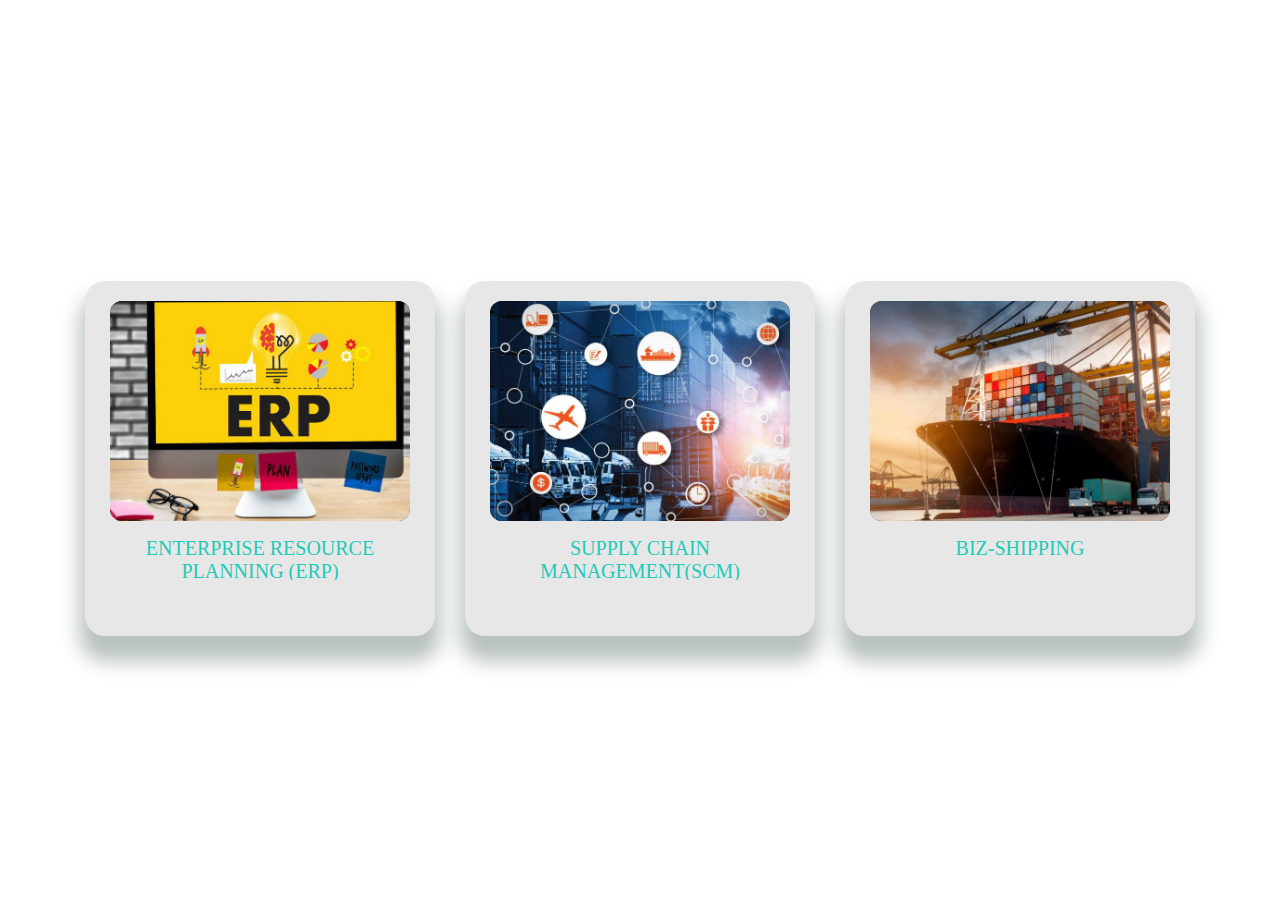
<file: card1/index.html>
<!DOCTYPE html>
<html lang="en">

<head>
    <meta charset="UTF-8">
    <meta name="viewport" content="width=device-width, initial-scale=1.0">
    <link rel="stylesheet" href="style.css">
    <title>Card One</title>
</head>

<body>
    <div class="blogs-container">
        <!-- card 01  -->
        <div class="blogs-card">
            <div class="imgbx">
                <img src="./images/project-ERP.jpg" alt="">
            </div>
            <h6 class="blogs-date">25-AUG-2020</h6>
            <div class="blogs-content">
                <h2 style="color: #1fcab8;">ENTERPRISE RESOURCE PLANNING (ERP)</h2>
                <p>Lorem ipsum dolor sit amet consectetur adipisicing elit. Dolorem quo amet delectus inventore fugiat
                    nisi hic error corporis facilis harum.</p>
                <a href="#" class="read-more">Read More</a>
            </div>
            <h6 class="blogs-writer">Saad Khan</h6>
        </div>
        <!-- card 02  -->
        <div class="blogs-card">
            <div class="imgbx">
                <img src="./images/project-SCM.jpg" alt="">
            </div>
            <h6 class="blogs-date">25-AUG-2020</h6>
            <div class="blogs-content">
                <h2 style="color: #1fcab8;">SUPPLY CHAIN MANAGEMENT(SCM)</h2>
                <p>Lorem ipsum dolor sit amet consectetur adipisicing elit. Dolorem quo amet delectus inventore fugiat
                    nisi hic error corporis facilis harum.</p>
                <a href="#" class="read-more">Read More</a>
            </div>
            <h6 class="blogs-writer">Saad Khan</h6>
        </div>
        <!-- card 03  -->
        <div class="blogs-card">
            <div class="imgbx">
                <img src="./images/project-shipment.jpg" alt="">
            </div>
            <h6 class="blogs-date">25-AUG-2020</h6>
            <div class="blogs-content">
                <h2 style="color: #1fcab8;">BIZ-SHIPPING</h2>
                <p>Lorem ipsum dolor sit amet consectetur adipisicing elit. Dolorem quo amet delectus inventore fugiat
                    nisi hic error corporis facilis harum.</p>
                <a href="#" class="read-more">Read More</a>
            </div>
            <h6 class="blogs-writer">Saad Khan</h6>
        </div>
    </div>
</body>

</html>
</file>
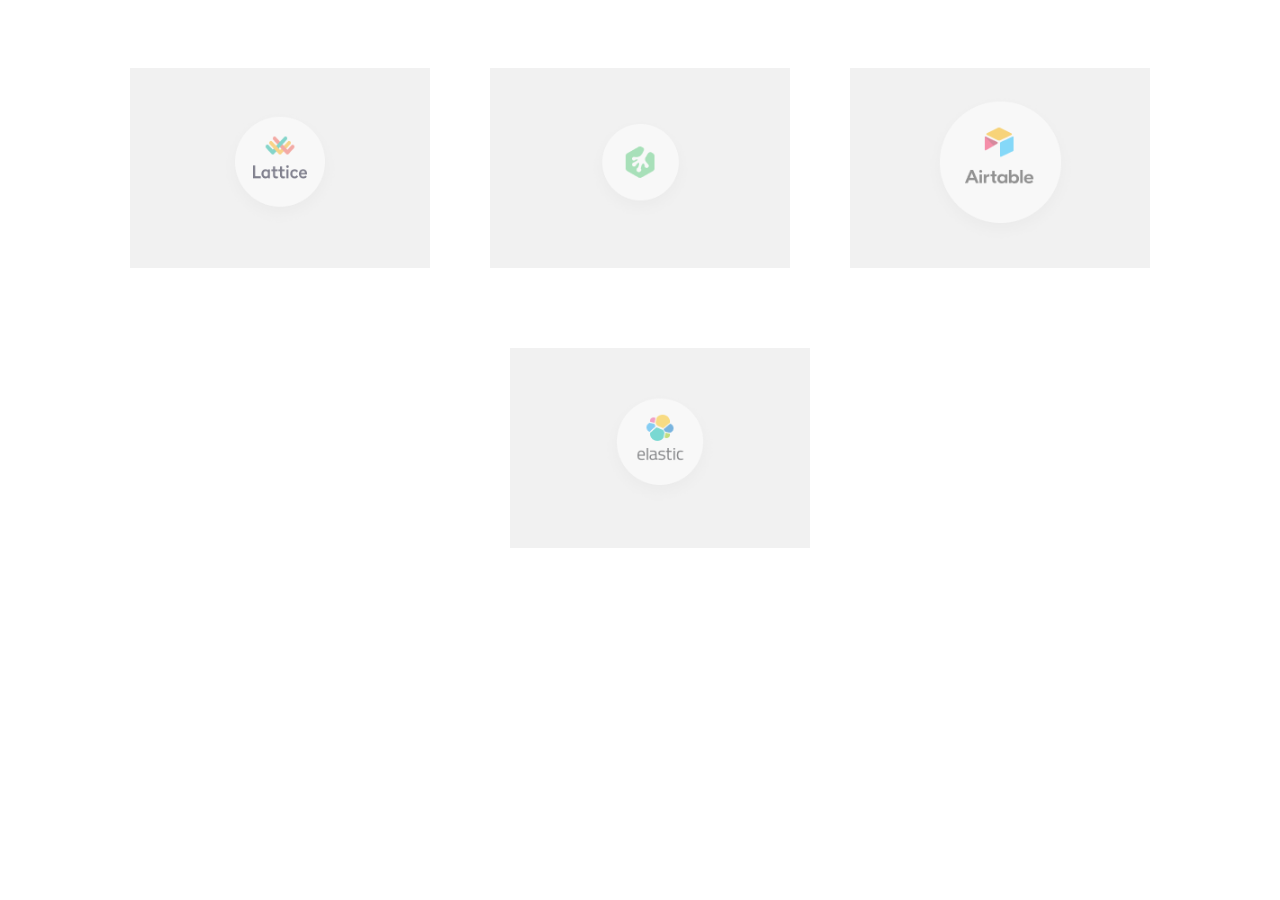
<file: card4/index.html>
<!DOCTYPE html>
<html lang="en">

<head>
    <meta charset="UTF-8">
    <meta name="viewport" content="width=device-width, initial-scale=1.0">
    <link rel="stylesheet" href="style.css">
    <title>Card Four</title>
</head>

<body>
    <div class="canvas-wrapper">
        <!-- client 1  -->
        <a href="images/01.png" class="canvas">
            <div class="canvas_border">
                <svg>
                    <defs>
                        <linearGradient id="grad-orange" x1="0%" y1="0%" x2="100%" y2="0%">
                            <stop offset="0%" style="stop-color:rgb(31, 202, 184);stop-opacity:1"></stop>
                            <stop offset="100%" style="stop-color:rgb(28, 230, 208);stop-opacity:1"></stop>
                        </linearGradient>
                        <linearGradient id="grad-red" x1="0%" y1="0%" x2="100%" y2="0%">
                            <stop offset="0%" stop-color="#D34F48"></stop>
                            <stop offset="100%" stop-color="#772522"></stop>
                        </linearGradient>
                    </defs>
                    <rect id="rect-grad" class="rect-gradient" fill="none" stroke="url(#grad-orange)"
                        stroke-linecap="square" stroke-width="4" stroke-miterlimit="30" width="100%" height="100%">
                    </rect>
                </svg>
            </div>
            <div class="canvas_img-wrapper">
                <img class="canvas_img" src="images/01.png" alt="">
            </div>
            <div class="canvas_copy canvas_copy--left">
                <span class="canvas_copy_subtitle">Customized Solutions</span>
                <strong class="canvas_copy_title">AL MASOOD</strong>
                <strong class="canvas_copy_title">OIL</strong>
            </div>
        </a>
        <!-- client 2   -->
        <a href="images/02.png" class="canvas">
            <div class="canvas_border">
                <svg>
                    <defs>
                        <linearGradient id="grad-orange" x1="0%" y1="0%" x2="100%" y2="0%">
                            <stop offset="0%" style="stop-color:rgb(31, 202, 184);stop-opacity:1"></stop>
                            <stop offset="100%" style="stop-color:rgb(28, 230, 208);stop-opacity:1"></stop>
                        </linearGradient>
                        <linearGradient id="grad-red" x1="0%" y1="0%" x2="100%" y2="0%">
                            <stop offset="0%" stop-color="#D34F48"></stop>
                            <stop offset="100%" stop-color="#772522"></stop>
                        </linearGradient>
                    </defs>
                    <rect id="rect-grad" class="rect-gradient" fill="none" stroke="url(#grad-orange)"
                        stroke-linecap="square" stroke-width="4" stroke-miterlimit="30" width="100%" height="100%">
                    </rect>
                </svg>
            </div>
            <div class="canvas_img-wrapper">
                <img class="canvas_img" src="images/02.png" alt="">
            </div>
            <div class="canvas_copy canvas_copy--left">
                <span class="canvas_copy_subtitle">Services</span>
                <strong class="canvas_copy_title">Company Name</strong>
                <strong class="canvas_copy_title">Company Name</strong>
            </div>
        </a>
        <!-- Client 3  -->
        <a href="images/03.png" class="canvas">
            <div class="canvas_border">
                <svg>
                    <defs>
                        <linearGradient id="grad-orange" x1="0%" y1="0%" x2="100%" y2="0%">
                            <stop offset="0%" style="stop-color:rgb(31, 202, 184);stop-opacity:1"></stop>
                            <stop offset="100%" style="stop-color:rgb(28, 230, 208);stop-opacity:1"></stop>
                        </linearGradient>
                        <linearGradient id="grad-red" x1="0%" y1="0%" x2="100%" y2="0%">
                            <stop offset="0%" stop-color="#D34F48"></stop>
                            <stop offset="100%" stop-color="#772522"></stop>
                        </linearGradient>
                    </defs>
                    <rect id="rect-grad" class="rect-gradient" fill="none" stroke="url(#grad-orange)"
                        stroke-linecap="square" stroke-width="4" stroke-miterlimit="30" width="100%" height="100%">
                    </rect>
                </svg>
            </div>
            <div class="canvas_img-wrapper">
                <img class="canvas_img" src="images/03.png" alt="">
            </div>
            <div class="canvas_copy canvas_copy--left">
                <span class="canvas_copy_subtitle">Services</span>
                <strong class="canvas_copy_title">Company Name</strong>
                <strong class="canvas_copy_title">Company Name</strong>
            </div>
        </a>
        <!-- Client 4 -->
        <a href="images/04.png" class="canvas">
            <div class="canvas_border">
                <svg>
                    <defs>
                        <linearGradient id="grad-orange" x1="0%" y1="0%" x2="100%" y2="0%">
                            <stop offset="0%" style="stop-color:rgb(31, 202, 184);stop-opacity:1"></stop>
                            <stop offset="100%" style="stop-color:rgb(28, 230, 208);stop-opacity:1"></stop>
                        </linearGradient>
                        <linearGradient id="grad-red" x1="0%" y1="0%" x2="100%" y2="0%">
                            <stop offset="0%" stop-color="#D34F48"></stop>
                            <stop offset="100%" stop-color="#772522"></stop>
                        </linearGradient>
                    </defs>
                    <rect id="rect-grad" class="rect-gradient" fill="none" stroke="url(#grad-orange)"
                        stroke-linecap="square" stroke-width="4" stroke-miterlimit="30" width="100%" height="100%">
                    </rect>
                </svg>
            </div>
            <div class="canvas_img-wrapper">
                <img class="canvas_img" src="images/04.png" alt="">
            </div>
            <div class="canvas_copy canvas_copy--left">
                <span class="canvas_copy_subtitle">Services</span>
                <strong class="canvas_copy_title">Company Name</strong>
                <strong class="canvas_copy_title">Company Name</strong>
            </div>
        </a>
    </div>
</body>

</html>
</file>
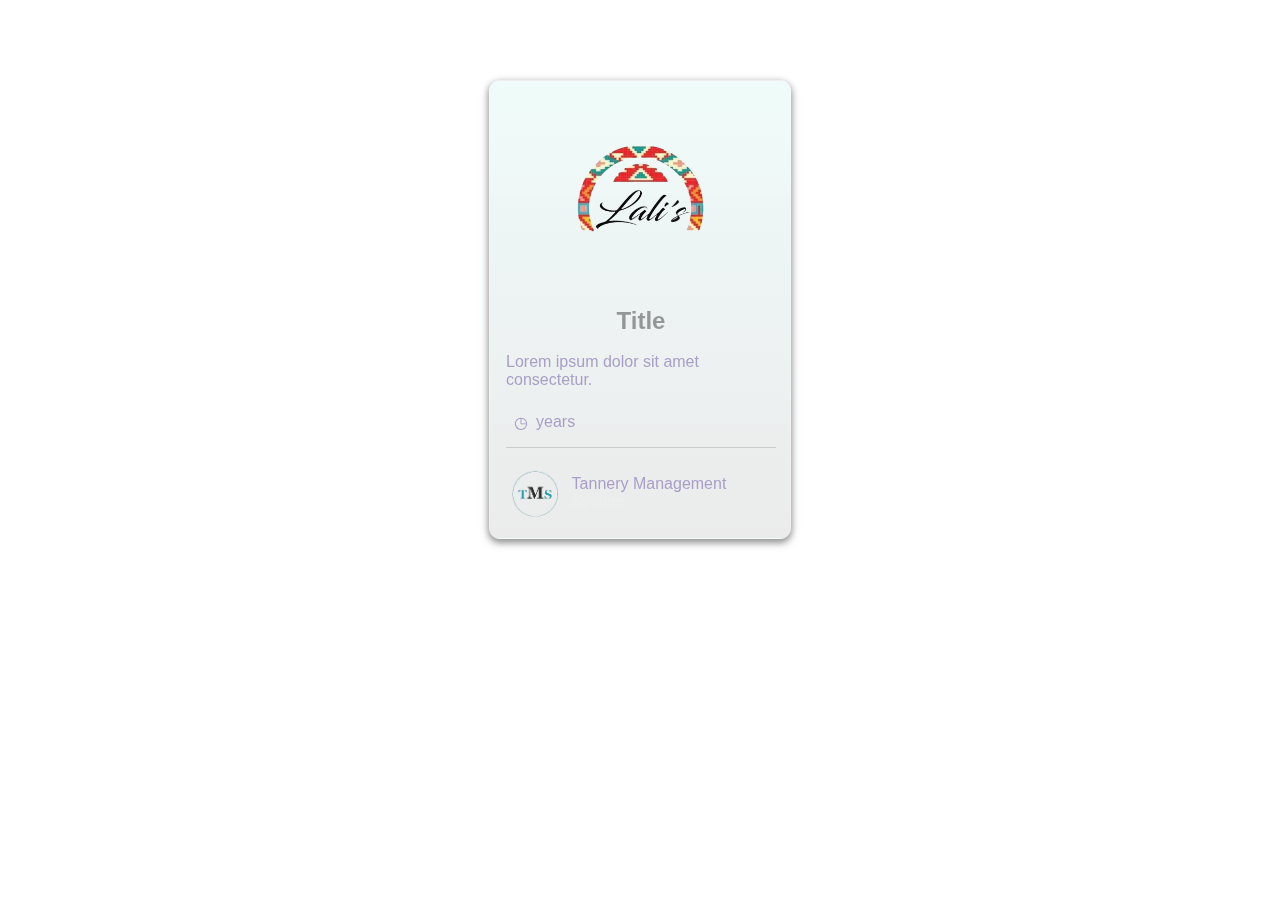
<file: card5/index.html>
<!DOCTYPE html>
<html lang="en">

<head>
  <meta charset="UTF-8">
  <title>Card Five</title>
  <link rel="stylesheet" href="./style.css">

</head>

<body>
  <div class="main-container">
    <div class="nft">
      <div class='main'>
        <img class='tokenImage' src="image/lalis-logo.png" alt="NFT" />
        <h2 class="heading2">Title</h2>
        <p class='description'>Lorem ipsum dolor sit amet consectetur.</p>
        <div class='tokenInfo'>
          <div class="duration">
            <ins>◷</ins>
            <p>years</p>
          </div>
        </div>
        <hr />
        <div class='creator'>
          <div class='wrapper'>
            <img src="image/tms.png" alt="Creator" />
          </div>
          <p><ins>Tannery Management</ins> System</p>
        </div>
      </div>
    </div>
  </div>

</body>

</html>
</file>
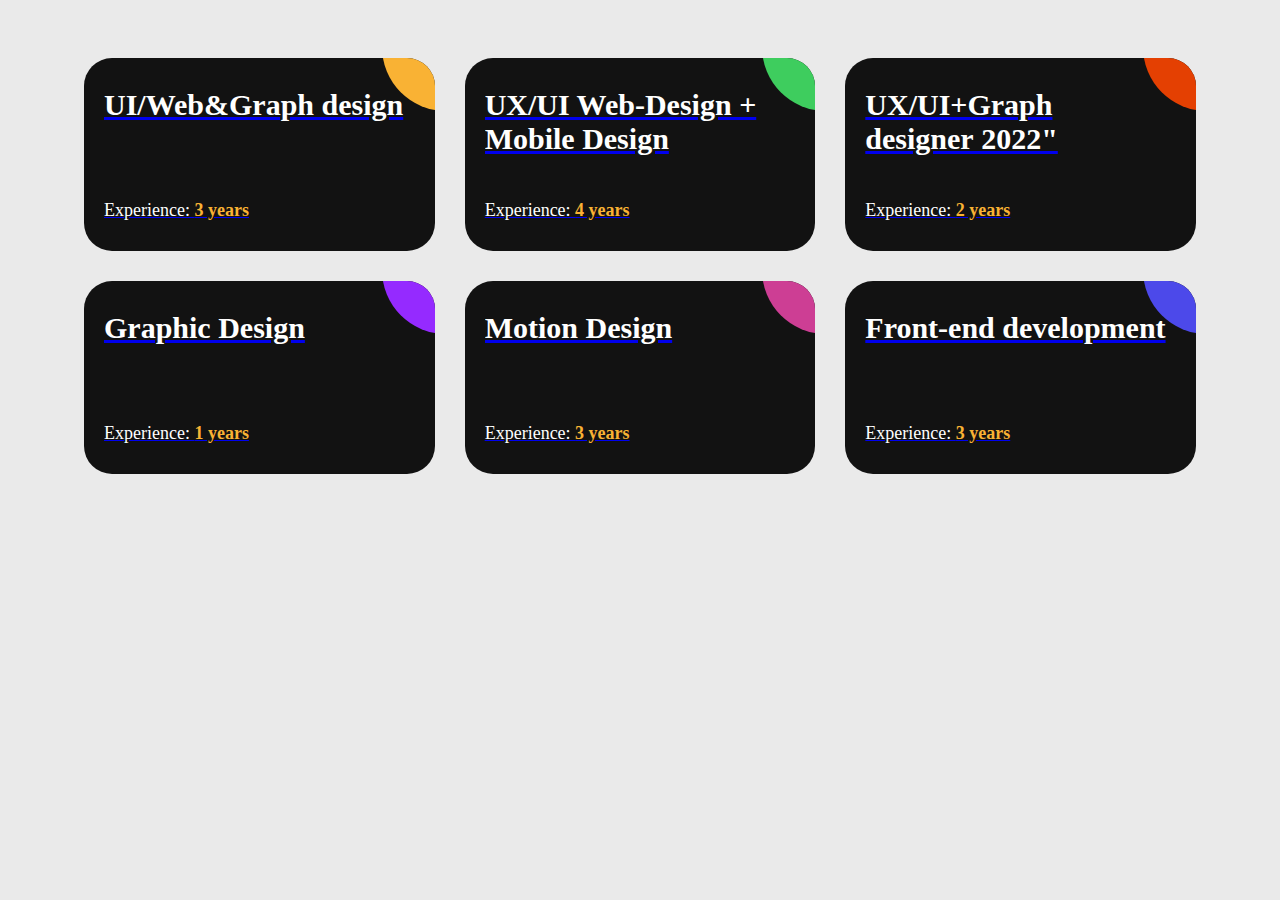
<file: card6/index.html>
<!DOCTYPE html>
<html lang="en">

<head>
  <meta charset="UTF-8">
  <title>Card Six</title>
  <link rel='stylesheet' href='https://rawcdn.githack.com/SochavaAG/example-mycode/master/_common/css/reset.css'>
  <link rel="stylesheet" href="./style.css">

</head>

<body>
  <div class="ag-format-container">
    <div class="ag-courses_box">
      <!-- 1st -->
      <div class="ag-courses_item">
        <a href="#" class="ag-courses-item_link">
          <div class="ag-courses-item_bg"></div>
          <div class="ag-courses-item_title">UI/Web&amp;Graph design</div>
          <div class="ag-courses-item_date-box">Experience:
            <span class="ag-courses-item_date">3 years</span>
          </div>
        </a>
      </div>
      <!-- 2nd -->
      <div class="ag-courses_item">
        <a href="#" class="ag-courses-item_link">
          <div class="ag-courses-item_bg"></div>
          <div class="ag-courses-item_title">UX/UI Web-Design&#160;+ Mobile Design</div>
          <div class="ag-courses-item_date-box">Experience:
            <span class="ag-courses-item_date">4 years</span>
          </div>
        </a>
      </div>
      <!-- 3rd -->
      <div class="ag-courses_item">
        <a href="#" class="ag-courses-item_link">
          <div class="ag-courses-item_bg"></div>
          <div class="ag-courses-item_title">UX/UI+Graph designer&#160;2022"</div>
          <div class="ag-courses-item_date-box">Experience:
            <span class="ag-courses-item_date">2 years</span>
          </div>
        </a>
      </div>
      <!-- 4th  -->
      <div class="ag-courses_item">
        <a href="#" class="ag-courses-item_link">
          <div class="ag-courses-item_bg"></div>
          <div class="ag-courses-item_title">Graphic Design</div>
          <div class="ag-courses-item_date-box">Experience:
            <span class="ag-courses-item_date">1 years</span>
          </div>
        </a>
      </div>
      <!-- 5th -->
      <div class="ag-courses_item">
        <a href="#" class="ag-courses-item_link">
          <div class="ag-courses-item_bg"></div>
          <div class="ag-courses-item_title">Motion Design</div>
          <div class="ag-courses-item_date-box"> Experience:
            <span class="ag-courses-item_date"> 3 years</span>
          </div>
        </a>
      </div>
      <!-- 6th -->
      <div class="ag-courses_item">
        <a href="#" class="ag-courses-item_link">
          <div class="ag-courses-item_bg"></div>
          <div class="ag-courses-item_title">Front-end development</div>
          <div class="ag-courses-item_date-box"> Experience:
            <span class="ag-courses-item_date"> 3 years</span>
          </div>
        </a>
      </div>
    </div>
  </div>

</body>

</html>
</file>
<file: card1/style.css>
body {
  display: flex;
  justify-content: center;
  align-items: center;
  min-height: 100vh;
  /* background: linear-gradient(45deg, #00bcd4, #1fcab8); */
}

.blogs-container {
  position: relative;
  display: flex;
  justify-content: center;
  align-items: center;
  flex-wrap: wrap;
  gap: 80px 30px;
  padding: 100px 50px;
}

.blogs-container .blogs-card {
  position: relative;
  width: 350px;
  height: 355px;
  background: #e8e7e7;
  border-radius: 20px;
  box-shadow: 0 20px 20px 5px rgba(181, 190, 190, 0.966);
  transition: 0.5s;
  display: flex;
  align-items: start;
  justify-content: center;
}

.blogs-container .blogs-card:hover {
  height: 405px;
}

.blogs-container .blogs-card .imgbx {
  top: 20px;
  position: absolute;
  width: 300px;
  height: 220px;
  background: #333;
  border-radius: 12px;
  overflow: hidden;
  transition: 0.5s;
}

.blogs-container .blogs-card:hover .imgbx {
  top: -100px;
  box-shadow: 0 35px 80px rgba(0, 0, 0, 0.15);
  scale: 0.75;
}

.blogs-container .blogs-card .imgbx img {
  position: absolute;
  top: 0;
  left: 0;
  width: 100%;
  height: 100%;
  object-fit: cover;
}

.blogs-container .blogs-card .blogs-date {
  position: absolute;
  top: 0;
  left: 0;
  padding: 5px;
  color: white;
  background: black;
  font-size: 10px;
  display: none;
  transition: 0.5s ease-in-out;
}

.blogs-container .blogs-card:hover .blogs-date {
  display: block;
}
.blogs-container .blogs-card .blogs-content {
  position: absolute;
  top: 240px;
  height: 59px;
  overflow: hidden;
  width: 100%;
  padding: 0 30px;
  text-align: center;
  transition: 0.5s;
}

.blogs-container .blogs-card:hover .blogs-content {
  top: 130px;
  height: 250px;
}

.blogs-container .blogs-card .blogs-content h2 {
  font-size: 20px;
  font-weight: 500;
  padding: 0 10px 0 10px;
}

.blogs-container .blogs-card .blogs-content p {
  font-size: 15px;
  font-weight: 300;
  padding: 13px;
  color: #aaaaaa;
}

.blogs-container .blogs-card .blogs-content .read-more {
  display: block;
  width: 35%;
  height: 27px;
  border-radius: 3px;
  outline: none;
  border: none;
  background-image: linear-gradient(to right, #32be8f, #38d39f, #32be8f);
  font-size: 14px;
  color: #fff;
  font-family: "Poppins", sans-serif;
  text-transform: uppercase;
  margin: 0px 107px;
  cursor: pointer;
  transition: 0.5s;
  padding-top: 12px;
  text-decoration: none;
}

.blogs-container .blogs-card .blogs-content .read-more:hover {
  background: #fff;
  color: #32be8f;
  border: 1px solid #32be8f;
}

.blogs-container .blogs-card .blogs-writer {
  position: absolute;
  top: 80%;
  right: 0;
  padding: 0px 22px 0px 0;
  font-size: 15px;
  color: #a29f9f;
  display: none;
  transition: 0.5s;
}

.blogs-container .blogs-card:hover .blogs-writer {
  display: block;
}
</file>
<file: card4/style.css>
@import url("https://fonts.googleapis.com/css?family=Lato:300,900");
*,
:after,
:before {
  box-sizing: border-box;
}

.canvas-wrapper {
  display: flex;
  align-items: center;
  flex-wrap: wrap;
  justify-content: center;
  height: 100%;
  padding-top: 60px;
  column-gap: 20px;
  row-gap: 80px;
}
.canvas-wrapper .canvas + .canvas {
  margin-left: 40px;
}

.canvas {
  position: relative;
  display: block;
  width: 300px;
  height: 200px;
  padding: 0px;
  color: inherit;
  text-decoration: none;
}

.canvas_border {
  position: absolute;
  top: 25px;
  left: -25px;
  height: 100%;
  width: 100%;
  z-index: 0;
}
.canvas_border svg {
  height: 100%;
  width: 100%;
}

.rect-gradient {
  stroke-dasharray: 2000;
  stroke-dashoffset: 2000;
  -webkit-animation: erase-line 1s ease-in-out forwards;
  animation: erase-line 1s ease-in-out forwards;
}

.canvas_img-wrapper {
  position: absolute;
  display: flex;
  align-items: center;
  justify-content: center;
  width: 100%;
  height: 100%;
  top: 0;
  left: 0;
  /* transform: rotate(-10deg) skew(-10deg); */
  overflow: hidden;
  background: #f1f1f1;
  /* background: #eeeeee; */
}

.canvas_img {
  transform: rotate(-10deg) skew(-10deg);
  transform: scale3d(0.9, 0.9, 0.9);
  opacity: 0.5;
  max-width: 300px;
  max-height: 200px;
}

.canvas_copy {
  position: absolute;
  bottom: 0;
  left: 85%;
  text-transform: uppercase;
  color: #1fcab8;
  z-index: 100;
}

.canvas_copy--left {
  left: -3%;
}

.canvas_copy_title {
  font-size: 18px;
  display: block;
  transform: translateX(-80px);
  transition: all 0.75s cubic-bezier(0.68, -0.55, 0.265, 1.55) 0s;
  color: black;
  top: 18px;
  position: relative;
  font-weight: 900;
}
.canvas_copy_title:nth-child(1) {
  transition-delay: 0.1s;
}
.canvas_copy_title:nth-child(2) {
  transition-delay: 0.2s;
}

.canvas_copy_subtitle {
  display: block;
  /* transform: rotate(270deg) translateY(-100%) translateX(calc(-100% - 80px)); */
  transform-origin: top left;
  position: absolute;
  left: -8px;
  top: -35px;
  font-size: 12px;
  font-weight: 500;
  transition: all 0.75s cubic-bezier(0.68, -0.55, 0.265, 1.55) 0.35s;
  letter-spacing: 2px;
}

.canvas_copy_details {
  display: block;
  transition: all 0.75s cubic-bezier(0.68, -0.55, 0.265, 1.55) 0.14s;
  transform: translateX(-80px);
}

.canvas_border,
.canvas_img-wrapper,
.canvas_img {
  transition: all 0.25s ease-in-out 0s;
}

.canvas_border,
.canvas_img-wrapper {
  /* transform: rotate(-10deg) skew(-10deg); */
}

.canvas_copy_title,
.canvas_copy_subtitle,
.canvas_copy_details {
  opacity: 0;
}

.canvas:hover .canvas_copy_title,
.canvas:hover .canvas_copy_subtitle,
.canvas:hover .canvas_copy_details,
.canvas:hover .canvas_img {
  opacity: 1;
}
.canvas:hover .canvas_border,
.canvas:hover .canvas_img-wrapper {
  transform: rotate(-14deg) skew(-14deg) scale(0.96);
}
.canvas:hover .canvas_img {
  transform: scale3d(1, 1, 1);
}
.canvas:hover .canvas_copy_title,
.canvas:hover .canvas_copy_details {
  transform: translateX(0);
}
.canvas:hover .canvas_copy_subtitle {
  transform: rotate(270deg) translateY(-100%) translateX(-100%);
}
.canvas:hover .rect-gradient {
  -webkit-animation: draw-line 3s cubic-bezier(0.19, 1, 0.22, 1) forwards;
  animation: draw-line 3s cubic-bezier(0.19, 1, 0.22, 1) forwards;
}

@-webkit-keyframes draw-line {
  from {
    stroke-dashoffset: 2000;
  }
  to {
    stroke-dashoffset: 0;
  }
}

@keyframes draw-line {
  from {
    stroke-dashoffset: 2000;
  }
  to {
    stroke-dashoffset: 0;
  }
}
@-webkit-keyframes erase-line {
  from {
    stroke-dashoffset: 0;
  }
  to {
    stroke-dashoffset: 2000;
  }
}
@keyframes erase-line {
  from {
    stroke-dashoffset: 0;
  }
  to {
    stroke-dashoffset: 2000;
  }
}
@-webkit-keyframes fade-in {
  from {
    opacity: 0;
  }
  to {
    opacity: 1;
  }
}
@keyframes fade-in {
  from {
    opacity: 0;
  }
  to {
    opacity: 1;
  }
}
</file>
<file: card5/style.css>
body {
  margin: 0;
  font-family: -apple-system, BlinkMacSystemFont, "Segoe UI", "Roboto", "Oxygen",
    "Ubuntu", "Cantarell", "Fira Sans", "Droid Sans", "Helvetica Neue",
    sans-serif;
  -webkit-font-smoothing: antialiased;
  -moz-osx-font-smoothing: grayscale;
  color: #eee;
  user-select: none;
}

.main-container {
  display: flex;
  justify-content: center;
  align-items: center;
  gap: 20px;
}

.nft {
  user-select: none;
  max-width: 300px;
  margin: 5rem auto;
  border: 1px solid #ffffff22;
  background-color: #1fcab808;
  background: linear-gradient(0deg, #00000014 0%, #1fcab812 100%);
  box-shadow: 0 3px 7px 1px #46464696;
  border-radius: 0.7rem;
  backdrop-filter: blur(1px);
  -webkit-backdrop-filter: blur(1px);
  overflow: hidden;
  transition: 0.5s all;
}
.nft hr {
  width: 100%;
  border: none;
  border-bottom: 1px solid #88888855;
  margin-top: 0;
}
.nft ins {
  text-decoration: none;
}
.nft .main {
  display: flex;
  flex-direction: column;
  width: 90%;
  padding: 1rem;
}
.nft .main .tokenImage {
  border-radius: 0.5rem;
  max-width: 100%;
  height: 200px;
  object-fit: cover;
}

.nft .main .heading2 {
  color: #00000061;
  text-align: center;
  margin: 10px 0px;
}

.nft .main .description {
  margin: 0.5rem 0;
  color: #a89ec9;
}
.nft .main .tokenInfo {
  display: flex;
  justify-content: space-between;
  align-items: center;
}

.nft .main .tokenInfo .duration {
  display: flex;
  align-items: center;
  color: #a89ec9;
  margin-right: 0.2rem;
}
.nft .main .tokenInfo .duration ins {
  margin: 0.5rem;
  margin-bottom: 0.4rem;
}
.nft .main .creator {
  display: flex;
  align-items: center;
  margin-top: 0.2rem;
  margin-bottom: -0.3rem;
}
.nft .main .creator ins {
  color: #a89ec9;
  text-decoration: none;
}
.nft .main .creator .wrapper {
  display: flex;
  align-items: center;
  padding: 0.3rem;
  margin: 0;
  margin-right: 0.5rem;
  border-radius: 100%;
}
.nft .main .creator .wrapper img {
  border-radius: 100%;
  width: 3rem;
  height: 3rem;
  object-fit: cover;
  margin: 0;
}
.nft ::before {
  position: fixed;
  content: "";
  box-shadow: 0 0 30px 40px #ffffffe3;
  top: -10%;
  left: -100%;
  transform: rotate(-45deg);
  height: 60rem;
  transition: 0.5s all;
}
.nft:hover {
  border: 1px solid #ffffff44;
  box-shadow: 0 7px 20px 10px #ffffffe3;
  transform: scale(1.01);
  /* filter: brightness(0.8); */
}
.nft:hover ::before {
  filter: brightness(0.9);
  top: -100%;
  left: 200%;
}

.bg {
  position: fixed;
  top: 50%;
  left: 50%;
  transform: translate(-50%, -50%);
}
.bg h1 {
  font-size: 20rem;
  filter: opacity(0.5);
}
</file>
<file: card6/style.css>
.ag-format-container {
  width: 1142px;
  margin: 0 auto;
}

body {
  background-color: #00000015;
}
.ag-courses_box {
  display: -webkit-box;
  display: -ms-flexbox;
  display: flex;
  -webkit-box-align: start;
  -ms-flex-align: start;
  align-items: flex-start;
  -ms-flex-wrap: wrap;
  flex-wrap: wrap;

  padding: 50px 0;
}
.ag-courses_item {
  -ms-flex-preferred-size: calc(33.33333% - 30px);
  flex-basis: calc(33.33333% - 30px);

  margin: 0 15px 30px;

  overflow: hidden;

  border-radius: 28px;
}
.ag-courses-item_link {
  display: block;
  padding: 30px 20px;
  background-color: #121212;

  overflow: hidden;

  position: relative;
}
.ag-courses-item_link:hover,
.ag-courses-item_link:hover .ag-courses-item_date {
  text-decoration: none;
  color: #fff;
}
.ag-courses-item_link:hover .ag-courses-item_bg {
  -webkit-transform: scale(10);
  -ms-transform: scale(10);
  transform: scale(10);
}
.ag-courses-item_title {
  min-height: 87px;
  margin: 0 0 25px;

  overflow: hidden;

  font-weight: bold;
  font-size: 30px;
  color: #fff;

  z-index: 2;
  position: relative;
}
.ag-courses-item_date-box {
  font-size: 18px;
  color: #fff;

  z-index: 2;
  position: relative;
}
.ag-courses-item_date {
  font-weight: bold;
  color: #f9b234;

  -webkit-transition: color 0.5s ease;
  -o-transition: color 0.5s ease;
  transition: color 0.5s ease;
}
.ag-courses-item_bg {
  height: 128px;
  width: 128px;
  background-color: #f9b234;

  z-index: 1;
  position: absolute;
  top: -75px;
  right: -75px;

  border-radius: 50%;

  -webkit-transition: all 0.5s ease;
  -o-transition: all 0.5s ease;
  transition: all 0.5s ease;
}
.ag-courses_item:nth-child(2n) .ag-courses-item_bg {
  background-color: #3ecd5e;
}
.ag-courses_item:nth-child(3n) .ag-courses-item_bg {
  background-color: #e44002;
}
.ag-courses_item:nth-child(4n) .ag-courses-item_bg {
  background-color: #952aff;
}
.ag-courses_item:nth-child(5n) .ag-courses-item_bg {
  background-color: #cd3e94;
}
.ag-courses_item:nth-child(6n) .ag-courses-item_bg {
  background-color: #4c49ea;
}

@media only screen and (max-width: 979px) {
  .ag-courses_item {
    -ms-flex-preferred-size: calc(50% - 30px);
    flex-basis: calc(50% - 30px);
  }
  .ag-courses-item_title {
    font-size: 24px;
  }
}

@media only screen and (max-width: 767px) {
  .ag-format-container {
    width: 96%;
  }
}
@media only screen and (max-width: 639px) {
  .ag-courses_item {
    -ms-flex-preferred-size: 100%;
    flex-basis: 100%;
  }
  .ag-courses-item_title {
    min-height: 72px;
    line-height: 1;

    font-size: 24px;
  }
  .ag-courses-item_link {
    padding: 22px 40px;
  }
  .ag-courses-item_date-box {
    font-size: 16px;
  }
}
</file>
